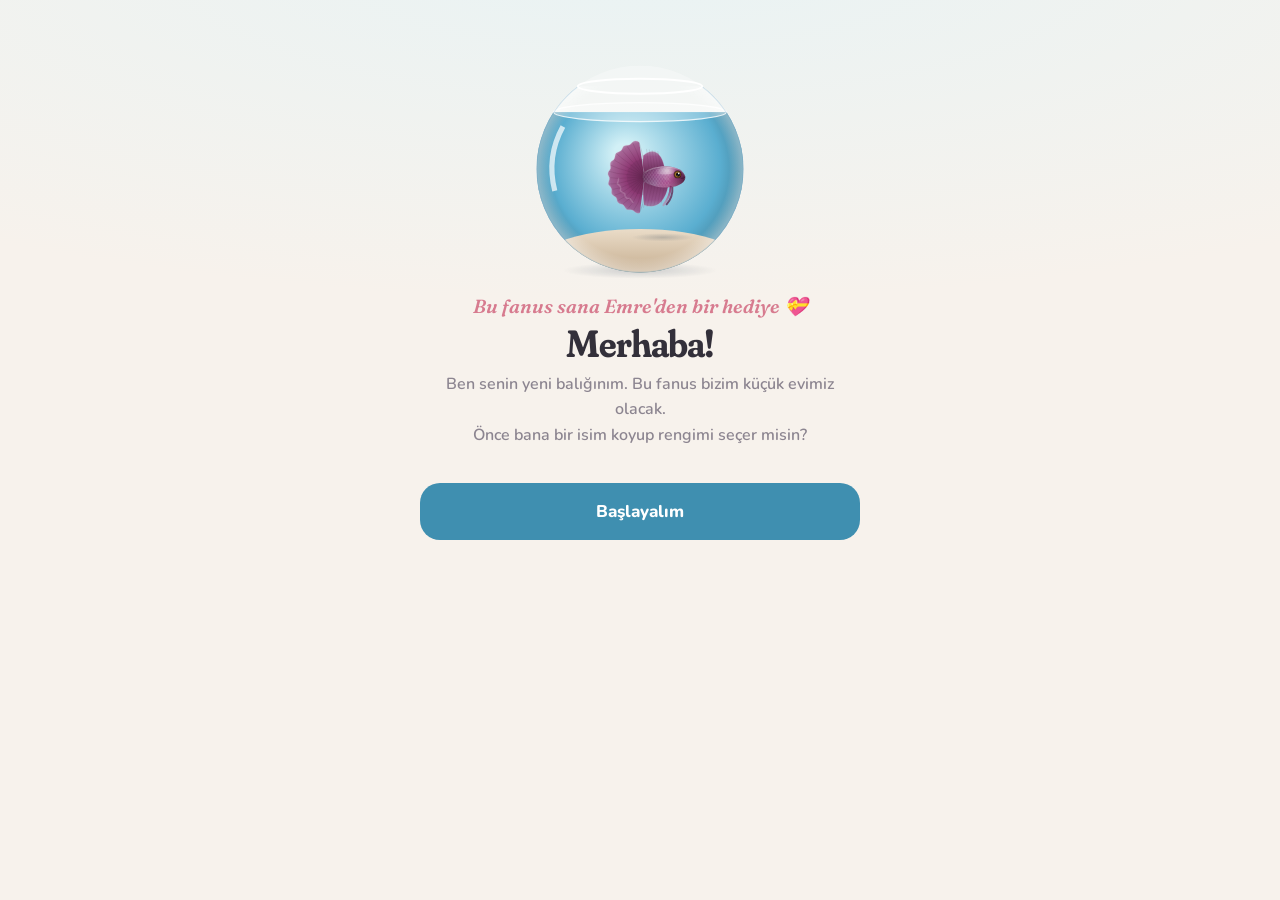
<file: index.html>
<!doctype html>
<html lang="tr">
<head>
<meta charset="utf-8">
<meta name="viewport" content="width=device-width, initial-scale=1, viewport-fit=cover, user-scalable=no">
<meta name="apple-mobile-web-app-capable" content="yes">
<meta name="mobile-web-app-capable" content="yes">
<meta name="apple-mobile-web-app-status-bar-style" content="default">
<meta name="apple-mobile-web-app-title" content="Fanusum">
<meta name="theme-color" content="#f7f2ec">
<link rel="apple-touch-icon" href="icons/icon-180.png">
<link rel="icon" type="image/png" href="icons/icon-192.png">
<link rel="manifest" href="manifest.json">
<title>Fanusum</title>
<link rel="preconnect" href="https://fonts.googleapis.com">
<link rel="preconnect" href="https://fonts.gstatic.com" crossorigin>
<link href="https://fonts.googleapis.com/css2?family=Fraunces:ital,opsz,wght,SOFT@0,9..144,400..900,0..100;1,9..144,400..900,0..100&family=Nunito:wght@400;600;700;800&display=swap" rel="stylesheet">
<link rel="stylesheet" href="style.css">
</head>
<body>
<svg width="0" height="0" style="position:absolute" aria-hidden="true">
  <defs>
    <symbol id="i-fish" viewBox="0 0 24 24"><path d="M2.8 12c2.6-4.4 8.2-5.9 12.6-2.6L20.6 6v12l-5.2-3.4C11 17.9 5.4 16.4 2.8 12z"/><circle cx="7.6" cy="11.2" r="1" fill="currentColor" stroke="none"/></symbol>
    <symbol id="i-book" viewBox="0 0 24 24"><path d="M5 5.5A2.5 2.5 0 0 1 7.5 3H19v15H7.5A2.5 2.5 0 0 0 5 20.5z"/><path d="M5 20.5A2.5 2.5 0 0 1 7.5 18H19v3H7.5"/><path d="M10 8h5"/></symbol>
    <symbol id="i-shell" viewBox="0 0 24 24"><path d="M12 20.5 4 11.2a8.6 8.6 0 0 1 16 0z"/><path d="M12 20.5V5.6M12 20.5 8.2 6.6M12 20.5l3.8-13.9M12 20.5 5.4 9M12 20.5 18.6 9"/></symbol>
    <symbol id="i-letter" viewBox="0 0 24 24"><rect x="3" y="5.5" width="18" height="13" rx="3"/><path d="m4 7.5 8 5.5 8-5.5"/></symbol>
    <symbol id="i-sliders" viewBox="0 0 24 24"><path d="M4 7h9M17 7h3M4 17h3M11 17h9"/><circle cx="15" cy="7" r="2.2"/><circle cx="9" cy="17" r="2.2"/></symbol>
    <symbol id="i-food" viewBox="0 0 24 24"><path d="M6.5 9h11l-1.2 10a2 2 0 0 1-2 1.8H9.7a2 2 0 0 1-2-1.8z"/><path d="M7.5 5.5h9V9h-9z"/><circle cx="10.5" cy="14" r=".9" fill="currentColor" stroke="none"/><circle cx="13.6" cy="16.2" r=".9" fill="currentColor" stroke="none"/><circle cx="12.6" cy="12.6" r=".9" fill="currentColor" stroke="none"/></symbol>
    <symbol id="i-drop" viewBox="0 0 24 24"><path d="M12 3.2s6.2 6.6 6.2 10.9a6.2 6.2 0 0 1-12.4 0C5.8 9.8 12 3.2 12 3.2z"/><path d="M9.2 14.6a2.8 2.8 0 0 0 2.8 2.8"/></symbol>
    <symbol id="i-flame" viewBox="0 0 24 24"><path d="M12 21.2c-3.7 0-6-2.5-6-5.6 0-3.8 3.3-5.3 3.8-9.6 2.7 1.7 4.2 4.1 4.2 6.5.8-.6 1.3-1.6 1.5-2.8 1.6 1.4 2.5 3.4 2.5 5.8 0 3.3-2.3 5.7-6 5.7z"/></symbol>
    <symbol id="i-camera" viewBox="0 0 24 24"><path d="M4 8.5A2.5 2.5 0 0 1 6.5 6h1.7l1.4-2h4.8l1.4 2h1.7A2.5 2.5 0 0 1 20 8.5v8a2.5 2.5 0 0 1-2.5 2.5h-11A2.5 2.5 0 0 1 4 16.5z"/><circle cx="12" cy="12.5" r="3.6"/></symbol>
    <symbol id="i-mirror" viewBox="0 0 24 24"><ellipse cx="12" cy="9" rx="6" ry="7"/><path d="M12 16v5M9.5 21h5"/><path d="M9.2 6.5 11 5"/></symbol>
    <symbol id="i-bubble" viewBox="0 0 24 24"><circle cx="9.5" cy="14" r="5.6"/><circle cx="17.2" cy="7.4" r="3"/><circle cx="18" cy="16.8" r="1.7"/><path d="M7 12.4a2.8 2.8 0 0 1 2.2-1.9"/></symbol>
  </defs>
</svg>

<div id="app">
  <header class="top">
    <div class="who">
      <div class="name" id="hName">Fanusum</div>
      <div class="sub" id="hSub"></div>
    </div>
    <div class="chips">
      <span class="chip" title="Düzenli besleme serisi"><svg class="ic flame"><use href="#i-flame"/></svg><b id="hStreak">0</b></span>
      <span class="chip" title="Kabarcık puanı"><svg class="ic bub"><use href="#i-bubble"/></svg><b id="hPoints">0</b></span>
    </div>
  </header>

  <main id="pages">
    <section class="page active" id="p-fanus">
      <div class="bowlWrap"><canvas id="bowl" aria-label="Fanus"></canvas><button class="fab" id="btnMirror" aria-label="Ayna oyunu"><svg class="ic"><use href="#i-mirror"/></svg></button></div>
      <div class="actions">
        <button class="big feed" id="btnFeed"><i><svg class="ic"><use href="#i-food"/></svg></i><span>Yem ver</span></button>
        <button class="big water" id="btnWater"><i><svg class="ic"><use href="#i-drop"/></svg></i><span>Su değişti</span></button>
      </div>
      <div class="status" id="status"></div>
    </section>
    <section class="page" id="p-gunluk"></section>
    <section class="page" id="p-dekor"></section>
    <section class="page" id="p-notlar"></section>
    <section class="page" id="p-ayar"></section>
  </main>

  <nav class="tabs">
    <span class="tab-ind" id="tabInd"></span>
    <button data-p="fanus" class="on"><svg class="ic"><use href="#i-fish"/></svg>Fanus</button>
    <button data-p="gunluk"><svg class="ic"><use href="#i-book"/></svg>Günlük</button>
    <button data-p="dekor"><svg class="ic"><use href="#i-shell"/></svg>Dekor</button>
    <button data-p="notlar"><svg class="ic"><use href="#i-letter"/></svg>Notlar</button>
    <button data-p="ayar"><svg class="ic"><use href="#i-sliders"/></svg>Ayarlar</button>
  </nav>
</div>

<div id="overlay"></div>
<div id="modal" class="modal hidden"><div class="sheet" id="sheet"></div></div>
<div id="toast"></div>
<input type="file" id="filePhoto" accept="image/*" hidden>
<input type="file" id="fileBackup" accept="application/json,.json" hidden>

<script src="config.js"></script>
<script src="notes.js"></script>
<script src="fish.js"></script>
<script src="sound.js"></script>
<script src="app.js"></script>
</body>
</html>
</file>
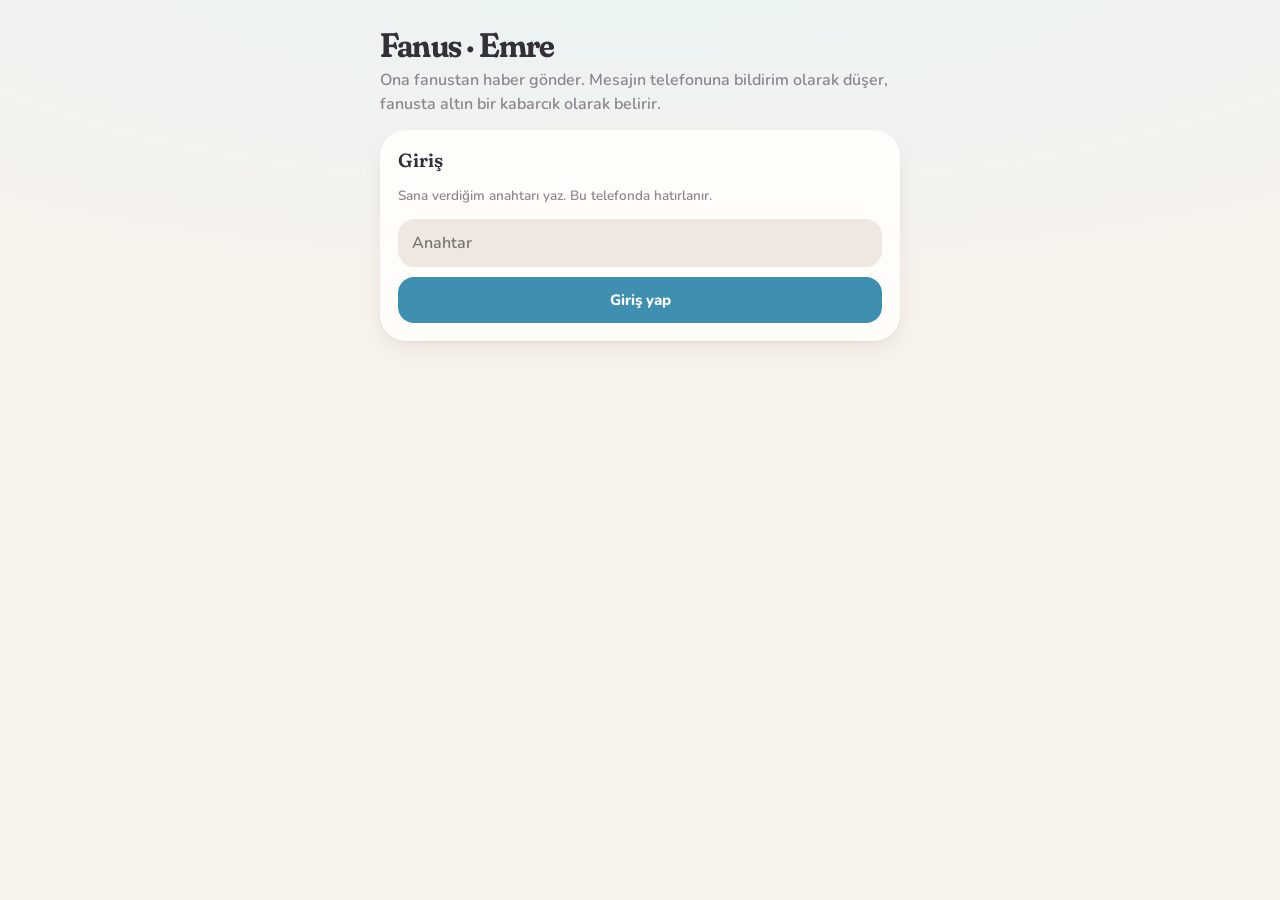
<file: emre.html>
<!doctype html>
<html lang="tr">
<head>
<meta charset="utf-8">
<meta name="viewport" content="width=device-width, initial-scale=1, viewport-fit=cover">
<meta name="robots" content="noindex, nofollow">
<meta name="apple-mobile-web-app-capable" content="yes">
<meta name="apple-mobile-web-app-title" content="Fanus · Emre">
<meta name="theme-color" content="#f7f2ec">
<link rel="apple-touch-icon" href="icons/icon-180.png">
<title>Fanus · Emre</title>
<link rel="preconnect" href="https://fonts.googleapis.com">
<link rel="preconnect" href="https://fonts.gstatic.com" crossorigin>
<link href="https://fonts.googleapis.com/css2?family=Fraunces:ital,opsz,wght,SOFT@0,9..144,400..900,0..100;1,9..144,400..900,0..100&family=Nunito:wght@400;600;700;800&display=swap" rel="stylesheet">
<style>
  :root{--bg:#f7f2ec;--bg2:#e9f3f4;--card:#fffdfa;--ink:#33303a;--muted:#8c8590;--line:rgba(60,40,30,.08);--accent:#3f8fb0;--soft:#efe8e0;--rose:#d77b8f;--paper:#fffaf1;
    --shadow:0 1px 2px rgba(80,50,30,.05),0 8px 24px -8px rgba(80,50,30,.14);--spring:cubic-bezier(.34,1.4,.5,1);--ease:cubic-bezier(.25,.8,.25,1);
    --serif:"Fraunces",Georgia,serif;--sans:"Nunito",-apple-system,system-ui,sans-serif}
  *{box-sizing:border-box;-webkit-tap-highlight-color:transparent}
  body{margin:0;font-family:var(--sans);color:var(--ink);background:var(--bg);background-image:radial-gradient(130% 55% at 50% -5%,var(--bg2) 0%,transparent 70%);min-height:100vh;
    padding:calc(env(safe-area-inset-top) + 18px) 18px calc(env(safe-area-inset-bottom) + 30px);-webkit-font-smoothing:antialiased}
  .wrap{max-width:520px;margin:0 auto}
  h1{font-family:var(--serif);font-variation-settings:"SOFT" 100,"opsz" 96;font-weight:650;font-size:34px;letter-spacing:-.8px;margin:6px 0 2px}
  h2{font-family:var(--serif);font-variation-settings:"SOFT" 100;font-weight:600;font-size:19px;margin:0 0 12px}
  .lead{color:var(--muted);font-weight:600;margin:0 0 6px;line-height:1.5}
  .card{background:var(--card);border-radius:26px;padding:18px;margin:14px 0;box-shadow:var(--shadow);animation:rise .6s var(--ease) both}
  .card:nth-of-type(2){animation-delay:.06s}.card:nth-of-type(3){animation-delay:.12s}.card:nth-of-type(4){animation-delay:.18s}
  @keyframes rise{from{opacity:0;transform:translateY(14px)}}
  button{font:inherit;cursor:pointer;border:0;-webkit-appearance:none}
  .btn{border-radius:16px;padding:13px 18px;font-weight:800;font-size:15px;background:var(--accent);color:#fff;transition:transform .35s var(--spring),opacity .3s}
  .btn:active{transform:scale(.95)} .btn:disabled{opacity:.45}
  .btn.ghost{background:var(--soft);color:var(--ink)} .btn.wide{width:100%}
  input,textarea{font:inherit;font-size:16px;font-weight:600;width:100%;border:0;border-radius:16px;background:var(--soft);color:var(--ink);padding:13px 14px;outline:none}
  textarea{min-height:120px;resize:vertical;font-family:var(--serif);font-weight:600;font-size:18px;line-height:1.5;background:var(--paper);box-shadow:inset 0 0 0 1px var(--line)}
  .stats{display:grid;grid-template-columns:repeat(3,1fr);gap:8px;text-align:center}
  .stats div{background:var(--soft);border-radius:18px;padding:12px 4px}
  .stats b{display:block;font-family:var(--serif);font-size:24px;font-weight:600}
  .stats small{color:var(--muted);font-weight:700;font-size:12px}
  .row{display:flex;justify-content:space-between;align-items:center;gap:10px;padding:11px 0;border-bottom:1px solid var(--line);font-weight:700}
  .row:last-child{border:0} .row span{color:var(--muted);font-weight:700;text-align:right}
  .chips{display:flex;flex-wrap:wrap;gap:6px;margin:10px 0 12px}
  .chips button{background:var(--soft);border-radius:999px;padding:7px 12px;font-size:13px;font-weight:700;color:var(--ink)}
  .msg{background:var(--paper);border-radius:18px;padding:13px 15px;margin:8px 0;box-shadow:inset 0 0 0 1px var(--line);display:flex;gap:10px;align-items:flex-start}
  .msg p{margin:0;flex:1;font-family:var(--serif);font-weight:700;font-size:16.5px;line-height:1.45;white-space:pre-wrap}
  .msg small{display:block;color:var(--muted);font-family:var(--sans);font-weight:700;font-size:11.5px;margin-top:5px}
  .msg button{background:none;color:var(--muted);font-size:20px;line-height:1;padding:2px 4px}
  .dev{display:flex;align-items:center;gap:10px;padding:10px 0;border-bottom:1px solid var(--line)} .dev:last-child{border:0}
  .dev .dot{width:12px;height:12px;border-radius:50%;flex-shrink:0}
  .dev div{flex:1;font-weight:700;font-size:14px} .dev small{display:block;color:var(--muted);font-weight:600}
  .count{text-align:right;color:var(--muted);font-weight:700;font-size:12.5px;margin-top:6px}
  #toast{position:fixed;left:50%;top:calc(env(safe-area-inset-top) + 18px);transform:translate(-50%,-20px);background:var(--ink);color:var(--bg);padding:10px 18px;border-radius:999px;font-weight:800;font-size:14px;opacity:0;transition:opacity .3s,transform .5s var(--spring);pointer-events:none;z-index:9;white-space:nowrap}
  #toast.show{opacity:1;transform:translate(-50%,0)}
  .muted{color:var(--muted);font-weight:600;font-size:13.5px;line-height:1.5}
  .hidden{display:none}
</style>
</head>
<body>
<div class="wrap">
  <h1>Fanus · Emre</h1>
  <p class="lead">Ona fanustan haber gönder. Mesajın telefonuna bildirim olarak düşer, fanusta altın bir kabarcık olarak belirir.</p>

  <div class="card hidden" id="login">
    <h2>Giriş</h2>
    <p class="muted">Sana verdiğim anahtarı yaz. Bu telefonda hatırlanır.</p>
    <input id="secret" type="password" autocomplete="off" placeholder="Anahtar">
    <button class="btn wide" id="loginBtn" style="margin-top:10px">Giriş yap</button>
  </div>

  <div id="main" class="hidden">
    <div class="card" id="fishCard"></div>
    <div class="card">
      <h2>Mesaj gönder</h2>
      <textarea id="text" maxlength="300" placeholder="Bugün aklımdasın…"></textarea>
      <div class="count"><span id="cnt">0</span>/300</div>
      <div class="chips" id="chips"></div>
      <button class="btn wide" id="send">Kabarcığa koy ve gönder</button>
    </div>
    <div class="card"><h2>Gönderilenler</h2><div id="msgs"></div></div>
    <div class="card"><h2>Telefonlar</h2><p class="muted" style="margin-top:-6px">Mesajları sadece onaylı telefonlar alır. İlk kurulan telefon otomatik onaylanır.</p><div id="devs"></div></div>
    <button class="btn ghost wide" id="logout">Çıkış</button>
  </div>
</div>
<div id="toast"></div>
<script src="config.js"></script>
<script>
(() => {
  const $ = s => document.querySelector(s), CFG = window.FANUS_CONFIG || {}, KEY = 'fanus-emre-secret';
  const esc = s => String(s ?? '').replace(/[&<>"']/g, c => ({ '&': '&amp;', '<': '&lt;', '>': '&gt;', '"': '&quot;', "'": '&#39;' }[c]));
  const AY = ['Oca', 'Şub', 'Mar', 'Nis', 'May', 'Haz', 'Tem', 'Ağu', 'Eyl', 'Eki', 'Kas', 'Ara'];
  const when = iso => { if (!iso) return '—'; const d = new Date(iso); return `${d.getDate()} ${AY[d.getMonth()]} ${String(d.getHours()).padStart(2, '0')}:${String(d.getMinutes()).padStart(2, '0')}`; };
  const ago = t => { if (!t) return 'henüz yok'; const m = Math.floor((Date.now() - t) / 6e4); if (m < 1) return 'az önce'; if (m < 60) return m + ' dk önce'; const h = Math.floor(m / 60); if (h < 24) return h + ' saat önce'; return Math.floor(h / 24) + ' gün önce'; };
  let tt; const toast = m => { const t = $('#toast'); t.textContent = m; t.classList.add('show'); clearTimeout(tt); tt = setTimeout(() => t.classList.remove('show'), 2400); };
  let secret = ''; try { secret = localStorage.getItem(KEY) || ''; } catch (e) { }
  async function api(action, body = {}) {
    const r = await fetch(CFG.fn, { method: 'POST', headers: { 'Content-Type': 'application/json', apikey: CFG.key || '' }, body: JSON.stringify(Object.assign({ action, secret }, body)) });
    const j = await r.json().catch(() => ({}));
    if (!r.ok) throw new Error(j.error || 'Sunucu hatası (' + r.status + ')');
    return j;
  }
  const IDEAS = ['Günaydın güzelim ☀️', 'Bugün çok özledim 💙', 'Balığımız nasıl? 🐟', 'Seni düşünüyorum 💭', 'İyi geceler, tatlı rüyalar 🌙', 'Gurur duyuyorum seninle ✨'];
  $('#chips').innerHTML = IDEAS.map(i => `<button>${esc(i)}</button>`).join('');
  $('#chips').onclick = e => { if (e.target.tagName === 'BUTTON') { $('#text').value = e.target.textContent; $('#cnt').textContent = $('#text').value.length; } };
  $('#text').oninput = () => { $('#cnt').textContent = $('#text').value.length; };

  async function load() {
    try {
      const j = await api('admin_status');
      $('#login').classList.add('hidden'); $('#main').classList.remove('hidden');
      const d = (j.devices || []).find(x => x.approved) || (j.devices || [])[0];
      const s = d ? d.state || {} : {};
      const today = new Date(Date.now() + 3 * 3600e3).toISOString().slice(0, 10);
      const feeds = s.feedDay === today ? s.feedsToday : 0;
      $('#fishCard').innerHTML = d ? `<h2>${esc(s.name || 'Balık')} · ${s.day || 1}. gün</h2>
        <div class="stats"><div><b>${feeds}/2</b><small>bugün öğün</small></div><div><b>${s.streak || 0}</b><small>gün seri</small></div><div><b>${s.mood || '—'}</b><small>bugünkü hâli</small></div></div>
        <div style="margin-top:10px">
          <div class="row">Son yem <span>${ago(s.lastFeed)}</span></div>
          <div class="row">Su değişimi günü <span>${esc(s.waterDue || '—')}</span></div>
          <div class="row">Bugünün kabarcığı <span>${s.bubbleDay === today ? 'patlatıldı' : 'bekliyor'}</span></div>
          <div class="row">Bildirimler <span>${d.notif ? 'açık' : 'kapalı'}</span></div>
          <div class="row">Son görülme <span>${when(d.updated_at)}</span></div>
        </div>` : `<h2>Henüz telefon yok</h2><p class="muted">Uygulama onun telefonunda ilk açıldığında burada görünecek.</p>`;
      $('#msgs').innerHTML = (j.messages || []).length ? j.messages.map(m => `<div class="msg"><p>${esc(m.text)}<small>${when(m.created_at)}</small></p><button data-del="${m.id}" aria-label="Sil">×</button></div>`).join('') : '<p class="muted">Henüz mesaj yok.</p>';
      $('#devs').innerHTML = (j.devices || []).map(x => `<div class="dev"><span class="dot" style="background:${x.state && x.state.body || '#ccc'}"></span>
        <div>${esc(x.state && x.state.name || 'İsimsiz')}<small>${x.approved ? 'Onaylı' : 'Onay bekliyor'} · ${when(x.updated_at)}</small></div>
        <button class="btn ghost" style="padding:8px 12px" data-dev="${x.id}" data-ap="${x.approved ? 0 : 1}">${x.approved ? 'Kaldır' : 'Onayla'}</button></div>`).join('') || '<p class="muted">Henüz telefon yok.</p>';
    } catch (e) {
      if (/Anahtar/.test(e.message)) { try { localStorage.removeItem(KEY); } catch (er) { } secret = ''; $('#main').classList.add('hidden'); $('#login').classList.remove('hidden'); if ($('#secret').value) toast('Anahtar yanlış'); }
      else { toast(e.message); $('#login').classList.toggle('hidden', !!secret); }
    }
  }
  $('#loginBtn').onclick = () => { secret = $('#secret').value.trim(); try { localStorage.setItem(KEY, secret); } catch (e) { } load(); };
  $('#secret').onkeydown = e => { if (e.key === 'Enter') $('#loginBtn').click(); };
  $('#logout').onclick = () => { try { localStorage.removeItem(KEY); } catch (e) { } location.reload(); };
  $('#send').onclick = async () => {
    const text = $('#text').value.trim(); if (!text) { toast('Önce bir şey yaz'); return; }
    const b = $('#send'); b.disabled = true; b.textContent = 'Gönderiliyor…';
    try { const j = await api('admin_send', { text }); $('#text').value = ''; $('#cnt').textContent = 0; toast(j.pushed ? 'Gönderildi, telefonuna düştü 💛' : 'Kaydedildi, uygulamayı açınca görecek 💛'); load(); }
    catch (e) { toast(e.message); }
    b.disabled = false; b.textContent = 'Kabarcığa koy ve gönder';
  };
  document.addEventListener('click', async e => {
    const del = e.target.closest('[data-del]'), dev = e.target.closest('[data-dev]');
    if (del && confirm('Bu mesaj silinsin mi? (Telefonuna ulaştıysa orada kalır)')) { await api('admin_delete', { id: del.dataset.del }).catch(er => toast(er.message)); load(); }
    if (dev) {
      const ap = dev.dataset.ap === '1';
      if (!ap && !confirm('Bu telefonun onayı kaldırılsın mı? Mesajları artık almaz.')) return;
      await api('admin_device', { id: dev.dataset.dev, approved: ap }).catch(er => toast(er.message)); load();
    }
  });
  if (secret) load(); else $('#login').classList.remove('hidden');
})();
</script>
</body>
</html>
</file>
<file: style.css>
/* ============ Fanusum ============ */
:root{
  --bg:#f7f2ec; --bg2:#e9f3f4; --card:#fffdfa; --ink:#33303a; --muted:#8c8590; --line:rgba(60,40,30,.08);
  --accent:#3f8fb0; --accent-ink:#fff; --soft:#efe8e0;
  --peach:#fbe3d6; --peach-ink:#b5583a; --aqua:#dcEEF1; --aqua-ink:#2f7f96; --rose:#d77b8f;
  --shadow:0 1px 2px rgba(80,50,30,.05),0 8px 24px -8px rgba(80,50,30,.14);
  --spring:cubic-bezier(.34,1.4,.5,1); --ease:cubic-bezier(.25,.8,.25,1);
  --serif:"Fraunces",ui-serif,Georgia,serif; --sans:"Nunito",ui-rounded,-apple-system,system-ui,sans-serif; --hand:"Caveat",cursive;
}
[data-theme="pembe"]{ --bg:#fbf1f1; --bg2:#fde4ea; --accent:#cf6d85; --soft:#f6e4e6; --peach:#fde0e3; --peach-ink:#b2475f; --aqua:#f3e6f2; --aqua-ink:#9a4f8c; }
[data-theme="mercan"]{ --bg:#fbf2ea; --bg2:#fde2d4; --accent:#d9714f; --soft:#f5e6da; --peach:#fde1d2; --peach-ink:#b4532f; --aqua:#dff1ee; --aqua-ink:#2e8577; }
[data-theme="gece"]{ --bg:#141a2b; --bg2:#1c2643; --card:#1e2740; --ink:#eceff8; --muted:#97a0bc; --line:rgba(255,255,255,.07);
  --accent:#8fb6ff; --accent-ink:#141a2b; --soft:#273253; --peach:#3a2f45; --peach-ink:#ffc2a8; --aqua:#22384f; --aqua-ink:#9fd8ee;
  --shadow:0 1px 2px rgba(0,0,0,.2),0 10px 28px -10px rgba(0,0,0,.5); }

*{box-sizing:border-box;-webkit-tap-highlight-color:transparent}
html,body{margin:0;height:100%;color:var(--ink);font-family:var(--sans);overscroll-behavior:none;-webkit-font-smoothing:antialiased}
body{position:fixed;inset:0;overflow:hidden;-webkit-user-select:none;user-select:none;-webkit-touch-callout:none;
  background:var(--bg);background-image:radial-gradient(130% 55% at 50% -5%,var(--bg2) 0%,transparent 70%);
  transition:background-color .6s var(--ease)}
button{cursor:pointer;-webkit-appearance:none;appearance:none;font:inherit;color:inherit}
.ic{width:22px;height:22px;fill:none;stroke:currentColor;stroke-width:1.8;stroke-linecap:round;stroke-linejoin:round;flex-shrink:0}
#app{display:flex;flex-direction:column;height:100%;padding-top:env(safe-area-inset-top)}

/* ---------- üst ---------- */
.top{display:flex;align-items:center;justify-content:space-between;padding:12px 20px 2px;gap:12px}
.who{min-width:0}
.name{font-family:var(--serif);font-variation-settings:"SOFT" 100,"opsz" 72;font-weight:650;font-size:30px;line-height:1.05;letter-spacing:-.6px;
  white-space:nowrap;overflow:hidden;text-overflow:ellipsis}
.sub{font-size:13.5px;color:var(--muted);margin-top:3px;font-weight:600}
.chips{display:flex;gap:6px;flex-shrink:0}
.chip{display:flex;align-items:center;gap:5px;background:var(--card);border-radius:999px;padding:7px 12px 7px 9px;box-shadow:var(--shadow);font-size:14.5px;transition:transform .4s var(--spring)}
.chip .ic{width:18px;height:18px}
.chip .flame{color:#e9875a}
.chip .bub{color:var(--accent)}
.chip.pop{transform:scale(1.15)}

/* ---------- sayfalar ---------- */
main{flex:1;position:relative;overflow:hidden;min-height:0}
.page{position:absolute;inset:0;overflow-y:auto;-webkit-overflow-scrolling:touch;padding:6px 20px 28px;
  opacity:0;visibility:hidden;transform:translateY(14px);
  transition:opacity .32s var(--ease),transform .5s var(--ease),visibility 0s linear .32s}
.page.active{opacity:1;visibility:visible;transform:none;transition:opacity .4s var(--ease) .05s,transform .55s var(--ease) .05s,visibility 0s}
#p-fanus{display:flex;flex-direction:column;align-items:center;overflow:hidden;padding-bottom:12px}
.bowlWrap{width:100%;max-width:460px;flex:1;min-height:0;display:flex;align-items:center;justify-content:center}
#bowl{display:block;touch-action:none}
.actions{display:flex;gap:10px;width:100%;max-width:460px;flex-shrink:0}
.big{flex:1;border:0;border-radius:24px;padding:13px 12px;font-weight:800;font-size:15.5px;
  display:flex;align-items:center;justify-content:center;gap:10px;transition:transform .35s var(--spring),box-shadow .3s}
.big i{width:38px;height:38px;border-radius:50%;display:grid;place-items:center;background:rgba(255,255,255,.65)}
[data-theme="gece"] .big i{background:rgba(255,255,255,.08)}
.big.feed{background:var(--peach);color:var(--peach-ink)}
.big.water{background:var(--aqua);color:var(--aqua-ink)}
.big:active{transform:scale(.94)}
.status{width:100%;max-width:460px;font-size:13.5px;color:var(--muted);padding:12px 4px 0;line-height:1.7;text-align:center;flex-shrink:0;font-weight:600}
.status b{color:var(--ink);font-weight:800}

/* ---------- sekmeler ---------- */
.tabs{position:relative;display:flex;margin:0 12px calc(8px + env(safe-area-inset-bottom));padding:6px;border-radius:26px;
  background:color-mix(in srgb,var(--card) 88%,transparent);backdrop-filter:blur(16px);-webkit-backdrop-filter:blur(16px);box-shadow:var(--shadow);flex-shrink:0}
.tab-ind{position:absolute;top:6px;bottom:6px;left:6px;width:calc((100% - 12px)/5);border-radius:20px;background:var(--soft);
  transition:transform .5s var(--spring)}
.tabs button{position:relative;flex:1;border:0;background:none;font-size:11px;font-weight:700;color:var(--muted);
  display:flex;flex-direction:column;align-items:center;gap:3px;padding:7px 0 6px;transition:color .3s}
.tabs button .ic{transition:transform .45s var(--spring)}
.tabs button.on{color:var(--accent)}
.tabs button.on .ic{transform:translateY(-1px) scale(1.08)}

/* ---------- ortak ---------- */
h2{font-family:var(--serif);font-variation-settings:"SOFT" 100,"opsz" 60;font-weight:650;font-size:28px;letter-spacing:-.5px;margin:10px 0 4px}
h3{font-family:var(--serif);font-variation-settings:"SOFT" 100,"opsz" 30;font-weight:600;font-size:18px;margin:0 0 12px;letter-spacing:-.2px}
.lead{color:var(--muted);font-size:14.5px;line-height:1.55;margin:0 0 6px}
.muted{color:var(--muted);font-size:13.5px;line-height:1.5}
.center{text-align:center}
.card{background:var(--card);border-radius:26px;padding:18px;margin:14px 0;box-shadow:var(--shadow);transition:background-color .6s var(--ease)}
.btn{border:0;border-radius:16px;padding:13px 18px;font-weight:800;font-size:15px;background:var(--accent);color:var(--accent-ink);transition:transform .35s var(--spring),opacity .3s,background-color .3s}
.btn:active{transform:scale(.95)}
.btn.ghost{background:var(--soft);color:var(--ink)}
.btn.danger{background:#d9545a;color:#fff}
.btn.wide{width:100%}
.btn:disabled{opacity:.4}
.row{display:flex;align-items:center;justify-content:space-between;gap:12px;padding:13px 0;border-bottom:1px solid var(--line)}
.row:first-child{padding-top:2px}.row:last-child{border:0;padding-bottom:2px}
.row .l{font-weight:800}
.row .l small{display:block;font-weight:600;color:var(--muted);font-size:12.5px;margin-top:2px}
select,input[type=text],input[type=date]{font:inherit;font-size:16px;font-weight:600;padding:10px 13px;border-radius:14px;border:0;background:var(--soft);color:var(--ink);max-width:100%;outline:none;transition:box-shadow .25s}
select:focus,input:focus{box-shadow:0 0 0 3px color-mix(in srgb,var(--accent) 35%,transparent)}
input[type=text]{width:100%}

/* içerik girişi (kademeli) */
.page:not(.quiet) .card,.page:not(.quiet) .item,.page:not(.quiet) .note,.page:not(.quiet) h2,.page:not(.quiet) .lead{animation:rise .6s var(--ease) both}
.page:not(.quiet) > :nth-child(2){animation-delay:.04s}.page:not(.quiet) > :nth-child(3){animation-delay:.08s}
.page:not(.quiet) > :nth-child(4){animation-delay:.12s}.page:not(.quiet) > :nth-child(5){animation-delay:.16s}
.page:not(.quiet) > :nth-child(n+6){animation-delay:.2s}
.page:not(.quiet) .shop .item:nth-child(2n){animation-delay:.06s}
@keyframes rise{from{opacity:0;transform:translateY(14px)}}

/* ---------- günlük ---------- */
.moods{display:grid;grid-template-columns:repeat(3,1fr);gap:8px}
.mood{border:0;background:var(--soft);border-radius:18px;padding:11px 4px 9px;font-size:12.5px;font-weight:700;color:var(--ink);
  display:flex;flex-direction:column;align-items:center;gap:4px;transition:transform .4s var(--spring),background-color .3s,box-shadow .3s}
.mood b{font-size:27px;font-weight:400;line-height:1.1;transition:transform .45s var(--spring)}
.mood.on{background:var(--card);box-shadow:0 0 0 2px var(--accent),var(--shadow)}
.mood.on b{transform:scale(1.15) rotate(-6deg)}
.mood:active{transform:scale(.93)}
.cal{display:grid;grid-template-columns:repeat(7,1fr);gap:5px;text-align:center}
.cal div{aspect-ratio:1;display:flex;align-items:center;justify-content:center;border-radius:12px;background:var(--soft);font-size:17px;position:relative}
.cal .h{background:none;font-size:11px;color:var(--muted);aspect-ratio:auto;font-weight:800;padding-bottom:2px}
.cal .x{background:none}
.cal .n{font-size:11.5px;color:var(--muted);font-weight:700}
.cal .t{box-shadow:0 0 0 2px var(--accent)}
.cal .f::after{content:"";position:absolute;top:4px;right:4px;width:5px;height:5px;border-radius:50%;background:#e9875a}
.sum{display:flex;flex-wrap:wrap;gap:6px;margin-top:14px}
.sum span{background:var(--soft);border-radius:999px;padding:5px 11px;font-size:13px;font-weight:800}
.album{display:grid;grid-template-columns:repeat(3,1fr);gap:6px;margin-top:4px}
.album button{border:0;padding:0;background:var(--soft);border-radius:14px;overflow:hidden;aspect-ratio:1;transition:transform .35s var(--spring)}
.album button:active{transform:scale(.95)}
.album img{width:100%;height:100%;object-fit:cover;display:block}
.cardHead{display:flex;align-items:center;justify-content:space-between;margin-bottom:12px}
.cardHead h3{margin:0}
.stats{display:grid;grid-template-columns:repeat(3,1fr);gap:8px;text-align:center}
.stats div{background:var(--soft);border-radius:18px;padding:12px 4px}
.stats b{display:block;font-family:var(--serif);font-variation-settings:"SOFT" 100;font-size:26px;font-weight:600}
.stats small{color:var(--muted);font-size:12px;font-weight:700}

/* ---------- dekor ---------- */
.wallet{display:flex;justify-content:space-between;align-items:center}
.wallet b{display:flex;align-items:center;gap:6px;font-family:var(--serif);font-variation-settings:"SOFT" 100;font-size:26px;font-weight:600}
.wallet .ic{color:var(--accent);width:24px;height:24px}
.shop{display:grid;grid-template-columns:repeat(2,1fr);gap:10px;margin-top:4px}
.item{background:var(--card);border-radius:24px;padding:16px 12px 12px;text-align:center;box-shadow:var(--shadow)}
.item .e{font-size:44px;line-height:1.2;height:58px;display:flex;align-items:center;justify-content:center;filter:drop-shadow(0 6px 6px rgba(80,50,30,.15))}
.item .n{font-weight:800;margin:6px 0 1px}
.item .c{font-size:12.5px;color:var(--muted);font-weight:700}
.item .btn{margin-top:10px;width:100%;padding:10px;display:flex;align-items:center;justify-content:center;gap:5px}
.item .btn .ic{width:17px;height:17px}
.marimo-i{width:40px;height:40px;border-radius:50%;background:radial-gradient(circle at 35% 30%,#a5e07c,#2f7d32 65%,#1b4f20)}

/* ---------- notlar ---------- */
.note{background:var(--card);border-radius:24px;padding:16px 18px;margin:12px 0;box-shadow:var(--shadow)}
.note .d{font-size:12px;color:var(--muted);margin-bottom:6px;font-weight:800;letter-spacing:.2px}
.note .t{font-size:16px;line-height:1.55;white-space:pre-wrap;-webkit-user-select:text;user-select:text}
.note .t.hand,.sheet .msg.hand{font-family:var(--hand);font-size:25px;line-height:1.25;font-weight:500}
.note .sig{font-family:var(--hand);font-size:21px;color:var(--rose);margin-top:4px}
.note img{width:100%;border-radius:16px;margin-top:10px}
.empty{text-align:center;padding:44px 20px;color:var(--muted);line-height:1.6;font-weight:600}
.empty canvas{display:block;margin:0 auto 10px}

/* ---------- pencere ---------- */
.modal{position:fixed;inset:0;background:rgba(30,22,30,.34);display:flex;align-items:flex-end;justify-content:center;z-index:50;
  padding:14px;padding-bottom:calc(14px + env(safe-area-inset-bottom));animation:fade .3s var(--ease)}
.modal.hidden{display:none}
.modal.closing{animation:fadeOut .28s var(--ease) forwards}
.modal.closing .sheet{animation:sink .28s var(--ease) forwards}
.sheet{background:var(--card);border-radius:32px;padding:24px 22px 18px;width:100%;max-width:440px;max-height:86vh;overflow:auto;animation:up .5s var(--spring)}
@keyframes up{from{transform:translateY(70px) scale(.96);opacity:0}}
@keyframes sink{to{transform:translateY(50px) scale(.97);opacity:0}}
@keyframes fade{from{opacity:0}}
@keyframes fadeOut{to{opacity:0}}
.sheet .bigE{font-size:54px;text-align:center;line-height:1.1;animation:wobble 1.1s var(--spring) .15s both}
@keyframes wobble{0%{transform:scale(.4) rotate(-15deg);opacity:0}60%{transform:scale(1.08) rotate(4deg);opacity:1}100%{transform:none}}
.sheet h2{text-align:center;margin:10px 0 6px;font-size:25px}
.sheet .msg{font-size:17px;line-height:1.6;text-align:center;margin:10px 0 6px;white-space:pre-wrap;-webkit-user-select:text;user-select:text}
.sheet .sign{text-align:center;font-family:var(--hand);font-size:22px;color:var(--rose);margin-bottom:12px}
.sheet img.full{width:100%;border-radius:20px;display:block}
.sheet .btns{display:flex;gap:8px;margin-top:16px}
.sheet .btns .btn{flex:1}
.sheet .field{margin:16px 0 0}

#toast{position:fixed;left:50%;top:calc(env(safe-area-inset-top) + 70px);transform:translate(-50%,-20px) scale(.9);background:var(--ink);color:var(--bg);
  padding:10px 18px;border-radius:999px;font-weight:800;font-size:14px;opacity:0;pointer-events:none;z-index:70;white-space:nowrap;
  transition:opacity .3s var(--ease),transform .5s var(--spring)}
#toast.show{opacity:1;transform:translate(-50%,0) scale(1)}

/* ---------- kurulum ---------- */
#overlay{position:fixed;inset:0;z-index:40;background:var(--bg);background-image:radial-gradient(130% 55% at 50% -5%,var(--bg2) 0%,transparent 70%);
  overflow-y:auto;-webkit-overflow-scrolling:touch;padding:calc(env(safe-area-inset-top) + 18px) 22px calc(env(safe-area-inset-bottom) + 30px);
  opacity:0;visibility:hidden;transition:opacity .45s var(--ease),visibility 0s linear .45s}
#overlay.show{opacity:1;visibility:visible;transition:opacity .45s var(--ease),visibility 0s}
.ob{max-width:440px;margin:0 auto;animation:rise .7s var(--ease) both}
.ob h1{font-family:var(--serif);font-variation-settings:"SOFT" 100,"opsz" 96;font-weight:650;font-size:38px;margin:6px 0 8px;text-align:center;letter-spacing:-1px;line-height:1.05}
.ob p{text-align:center;color:var(--muted);line-height:1.6;margin:6px 0;font-weight:600}
.ob .hand{font-family:var(--hand);font-size:26px;color:var(--rose);text-align:center;margin:10px 0 2px;font-weight:500}
.hero{display:block;margin:4vh auto 0}
.preview{display:block;margin:4px auto 0}
.field{margin:20px 0}
.field>label{display:block;font-weight:800;margin-bottom:10px;font-size:14px;letter-spacing:.2px}
.sw{display:flex;flex-wrap:wrap;gap:10px}
.sw button,.sw label{width:40px;height:40px;border-radius:50%;border:3px solid var(--card);box-shadow:0 0 0 1px var(--line),0 2px 6px rgba(0,0,0,.08);padding:0;position:relative;overflow:hidden;
  transition:transform .4s var(--spring),box-shadow .25s}
.sw button.on,.sw label.on{box-shadow:0 0 0 2.5px var(--accent);transform:scale(1.1)}
.sw button:active,.sw label:active{transform:scale(.9)}
.sw label{background:conic-gradient(#f55,#fb4,#ee5,#5d6,#4cd,#58f,#c5e,#f55)}
.sw label input{position:absolute;inset:0;opacity:0;width:100%;height:100%}
.sw .same{background:var(--soft);font-size:10.5px;font-weight:800;color:var(--ink)}
.tails{display:grid;grid-template-columns:repeat(4,1fr);gap:8px}
.tails button{border:0;background:var(--card);border-radius:18px;padding:6px 2px 8px;font-size:12px;font-weight:800;color:var(--ink);box-shadow:var(--shadow);
  transition:transform .4s var(--spring),box-shadow .25s}
.tails button.on{box-shadow:0 0 0 2.5px var(--accent),var(--shadow)}
.tails button:active{transform:scale(.93)}
.tails canvas{display:block;margin:0 auto 2px;width:100%;height:auto}
.steps{background:var(--card);border-radius:26px;padding:6px 18px;margin:22px 0;box-shadow:var(--shadow)}
.steps div{display:flex;gap:14px;align-items:center;padding:14px 0;border-bottom:1px solid var(--line);font-size:15.5px;line-height:1.4;font-weight:600}
.steps div:last-child{border:0}
.steps b{width:30px;height:30px;border-radius:50%;background:var(--soft);display:grid;place-items:center;flex-shrink:0;font-size:14px;font-weight:800}
.link{background:none;border:0;color:var(--muted);font-size:14px;font-weight:700;text-decoration:underline;text-underline-offset:3px;display:block;margin:16px auto 0}
.cta{padding:17px!important;font-size:17px!important;border-radius:20px!important;margin-top:8px}

@media (prefers-reduced-motion:reduce){*,*::before,*::after{animation-duration:.01ms!important;transition-duration:.01ms!important}}

/* ============ v3: premium notlar, rozetler, ayna, bildirim ============ */
:root{--hand:var(--serif);--paper:#fffaf1;--paper-line:rgba(120,80,40,.12);--ink-deep:#16141a}
[data-theme="gece"]{--paper:#262036;--paper-line:rgba(255,220,180,.12);--ink-deep:#f6f0e6}
.bowlWrap{position:relative}
.fab{position:absolute;right:4px;top:6px;width:46px;height:46px;border-radius:50%;border:0;background:var(--card);color:var(--accent);
  box-shadow:var(--shadow);display:grid;place-items:center;transition:transform .4s var(--spring)}
.fab:active{transform:scale(.88)}

/* mektup kartı */
.eyebrow{text-align:center;font-size:11.5px;font-weight:800;letter-spacing:1.6px;text-transform:uppercase;color:var(--muted);margin:2px 0 10px}
.letter{position:relative;background:var(--paper);border-radius:22px;padding:30px 22px 22px;margin:8px 0 2px;
  box-shadow:inset 0 0 0 1px var(--paper-line),0 10px 30px -14px rgba(80,50,30,.35);
  background-image:linear-gradient(transparent 0 calc(100% - 1px),var(--paper-line) calc(100% - 1px));background-size:100% 34px;background-position:0 26px}
.letter::before{content:"";position:absolute;inset:7px;border-radius:16px;border:1px solid var(--paper-line);pointer-events:none}
.seal{position:absolute;top:-14px;left:50%;width:30px;height:30px;margin-left:-15px;border-radius:50%;
  background:radial-gradient(circle at 35% 30%,#f2a3b3,#c4506c 60%,#8f2f48);box-shadow:0 3px 8px rgba(140,40,70,.35)}
.seal::after{content:"";position:absolute;inset:8px;border-radius:50%;border:1.5px solid rgba(255,255,255,.55)}
.ltext{font-family:var(--serif);font-variation-settings:"SOFT" 30,"opsz" 36;font-weight:700;font-size:20px;line-height:1.55;color:var(--ink-deep);
  white-space:pre-wrap;text-align:left;letter-spacing:-.1px;-webkit-user-select:text;user-select:text}
.lsign{font-family:var(--serif);font-style:italic;font-weight:600;font-size:17px;color:var(--rose);text-align:right;margin-top:14px}
.note.paper{background:var(--paper);box-shadow:inset 0 0 0 1px var(--paper-line),var(--shadow)}
.note.paper .ltext{font-size:18.5px}
.note.gold{box-shadow:inset 0 0 0 1.5px rgba(214,165,60,.55),var(--shadow)}
.note .t{font-weight:700}
.goldHint{background:linear-gradient(135deg,#fff5d6,#ffe8b0);color:#6b4a12;font-size:14.5px;line-height:1.5}
[data-theme="gece"] .goldHint{background:linear-gradient(135deg,#4a3b1c,#3a2e14);color:#ffe2a0}
.signoff{font-family:var(--serif);font-style:italic;font-size:17px;color:var(--muted);margin:22px 0 0}
.fromLine{font-family:var(--serif);font-style:italic;font-weight:600;font-size:19px;color:var(--rose);text-align:center;margin:10px 0 2px}

/* rozetler */
.badges{display:grid;grid-template-columns:repeat(4,1fr);gap:10px 6px}
.badge{border:0;background:none;padding:0;display:flex;flex-direction:column;align-items:center;gap:5px;color:var(--muted);transition:transform .35s var(--spring)}
.badge:active{transform:scale(.92)}
.badge small{font-size:10.5px;font-weight:800;line-height:1.2;text-align:center}
.badge.on{color:var(--ink)}
.medal{width:54px;height:54px;border-radius:50%;display:grid;place-items:center;font-size:25px;font-weight:800;color:var(--muted);
  background:var(--soft);box-shadow:inset 0 0 0 2px var(--line)}
.badge.on .medal,.medal.big:not(.off){background:radial-gradient(circle at 35% 30%,#fff6dc,#f3d58c 55%,#d9a645);box-shadow:inset 0 0 0 2px rgba(255,255,255,.6),0 6px 14px -6px rgba(160,110,20,.6);color:#000}
.medal.big{width:96px;height:96px;font-size:46px;margin:6px auto 4px;animation:wobble 1s var(--spring) .1s both}

/* açma/kapama anahtarı */
.tgl{width:50px;height:30px;border-radius:999px;border:0;background:var(--soft);position:relative;flex-shrink:0;transition:background-color .3s}
.tgl i{position:absolute;top:3px;left:3px;width:24px;height:24px;border-radius:50%;background:#fff;box-shadow:0 2px 5px rgba(0,0,0,.18);transition:transform .4s var(--spring)}
.tgl.on{background:var(--accent)}
.tgl.on i{transform:translateX(20px)}
input[type=time]{font:inherit;font-size:16px;font-weight:700;padding:8px 10px;border-radius:12px;border:0;background:var(--soft);color:var(--ink)}

/* fotoğraftan renk */
.photoPick{width:100%;display:flex;align-items:center;gap:14px;border:0;background:var(--card);border-radius:20px;padding:14px 16px;margin:18px 0 0;
  box-shadow:var(--shadow);text-align:left;color:var(--ink);transition:transform .35s var(--spring)}
.photoPick:active{transform:scale(.97)}
.photoPick .ic{width:28px;height:28px;color:var(--accent)}
.photoPick b{display:block;font-size:15px}
.photoPick small{display:block;color:var(--muted);font-weight:600;font-size:12.5px;margin-top:2px}
.picker{position:relative;margin:10px auto 0;width:max-content;max-width:100%;border-radius:18px;overflow:hidden;touch-action:none}
.picker canvas{display:block}
.loupe{position:absolute;width:34px;height:34px;margin:-17px 0 0 -17px;border-radius:50%;border:3px solid #fff;box-shadow:0 2px 10px rgba(0,0,0,.35);
  opacity:0;transform:scale(.4);transition:opacity .2s,transform .35s var(--spring);pointer-events:none}
.loupe.show{opacity:1;transform:none}
.ppRow{display:flex;align-items:center;gap:8px;margin-top:12px}
.ppSw{width:30px;height:30px;border-radius:50%;background:var(--soft);box-shadow:inset 0 0 0 2px var(--line);flex-shrink:0;transition:background-color .3s}
.ppRow .muted{font-size:12.5px}
</file>
